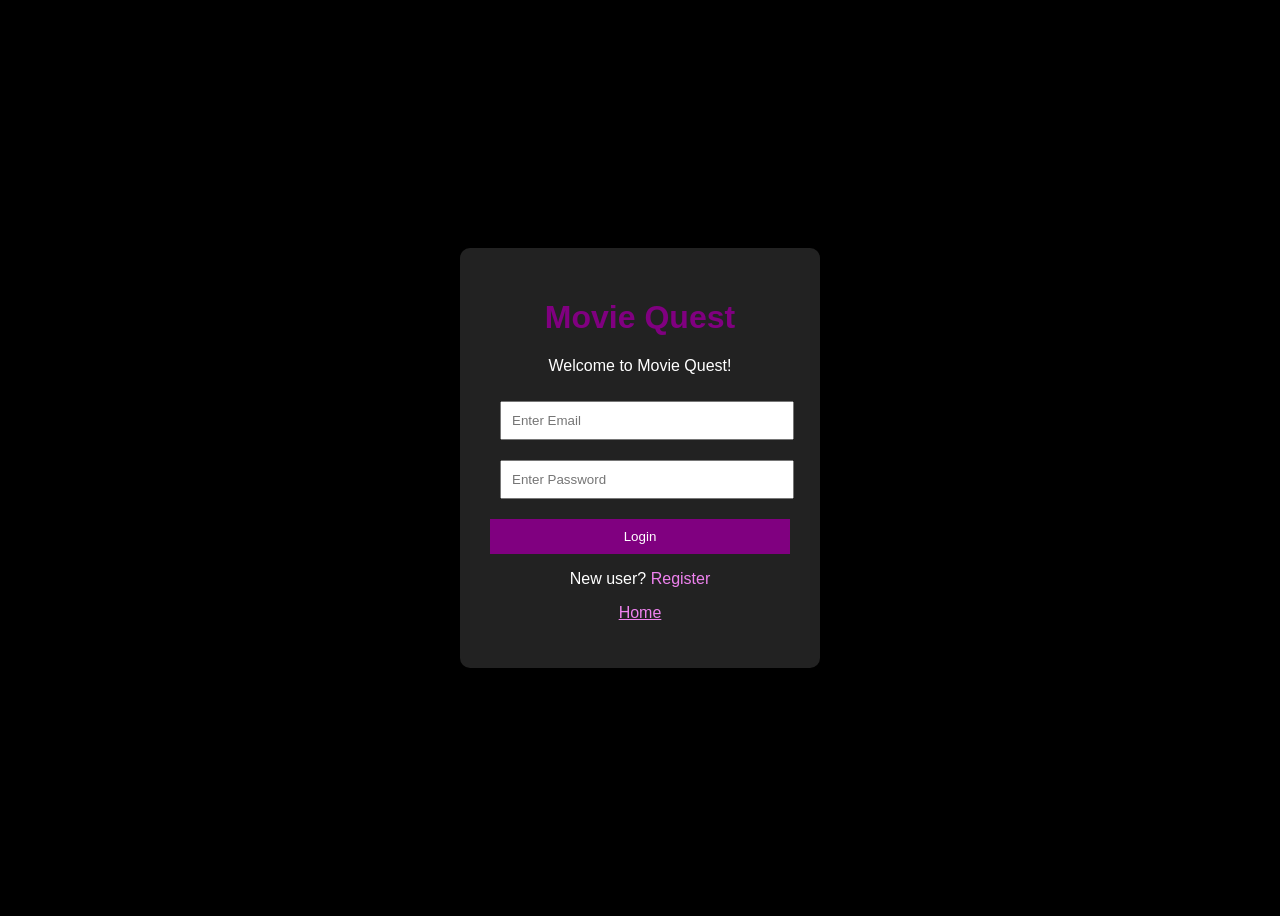
<file: index.html>
<!DOCTYPE html>
<html>
<head>
    <title>Movie Quest</title>

    <style>
        body {
            background-color: black;
            font-family: Arial;
            display: flex;
            justify-content: center;
            align-items: center;
            height: 100vh;
        }

        .box {
            background-color: #222;
            color: white;
            padding: 30px;
            width:300px;
            text-align: center;
            border-radius: 10px;
        }

        h1 {
            color: purple;
        }

        input {
            width: 90%;
            padding: 10px;
            margin: 10px;
        }

        button {
            background-color: purple;
            color: white;
            padding: 10px;
            width: 100%;
            border: none;
            margin-top: 10px;
            cursor: pointer;
        }

        a {
            color: violet;
            cursor: pointer;
        }

        #register {
            display: none;
        }
    </style>
</head>

<body>

    <!-- LOGIN PAGE -->

    <div class="box" id="login">

        <h1>Movie Quest</h1>
        <p>Welcome to Movie Quest!</p>

        <form onsubmit="return login()">

            <input type="email" id="email"
            placeholder="Enter Email" required>

            <input type="password" id="password"
            placeholder="Enter Password" required>

            <button type="submit">Login</button>

        </form>

        <p>New user?
        <a onclick="showRegister()">Register</a></p>

        <p class="page-links">
            <a href="home.html">Home</a>
        </p>
    </div>


    <!-- REGISTRATION PAGE -->

    <div class="box" id="register">

        <h1>Registration</h1>

        <form onsubmit="return registration()">

            <input type="text" id="name"
            placeholder="Enter Name" required>

            <input type="email" id="newemail"
            placeholder="Enter Email" required>

            <input type="password" id="newpassword"
            placeholder="Enter Password" required>

            <input type="password" id="confirm"
            placeholder="Confirm Password" required>

            <button type="submit">Register</button>

        </form>

        <p>Already have an account?
        <a onclick="showLogin()">Login</a></p>

        <p class="page-links">
            <a href="home.html">Home</a>
        </p>
    </div>

    <script>

        // SHOW REGISTRATION PAGE

        function showRegister() {
            document.getElementById("login").style.display = "none";
            document.getElementById("register").style.display = "block";
        }


        // SHOW LOGIN PAGE

        function showLogin() {
            document.getElementById("register").style.display = "none";
            document.getElementById("login").style.display = "block";
        }


        // REGISTRATION FUNCTION

        function registration() {

            var name = document.getElementById("name").value;
            var email = document.getElementById("newemail").value;
            var password = document.getElementById("newpassword").value;
            var confirm = document.getElementById("confirm").value;

            if (password.length < 8) {
                alert("Password must contain 8 characters");
                return false;
            }

            if (password != confirm) {
                alert("Passwords do not match!");
                return false;
            }

            if (email == localStorage.getItem("email")) {
                alert("Email already registered!");
                return false;
            }

            localStorage.setItem("name", name);
            localStorage.setItem("email", email);
            localStorage.setItem("password", password);

            alert("Registration Successful!");

            showLogin();

            return false;
        }


        // LOGIN FUNCTION

        function login() {

            var email = document.getElementById("email").value;
            var password = document.getElementById("password").value;

            if (email == localStorage.getItem("email") &&
                password == localStorage.getItem("password")) {

                alert("Login Successful! Welcome " +
                localStorage.getItem("name"));

            } else {
                alert("Invalid Email or Password!");
            }

            return false;
        }

    </script>

</body>
</html>
</file>
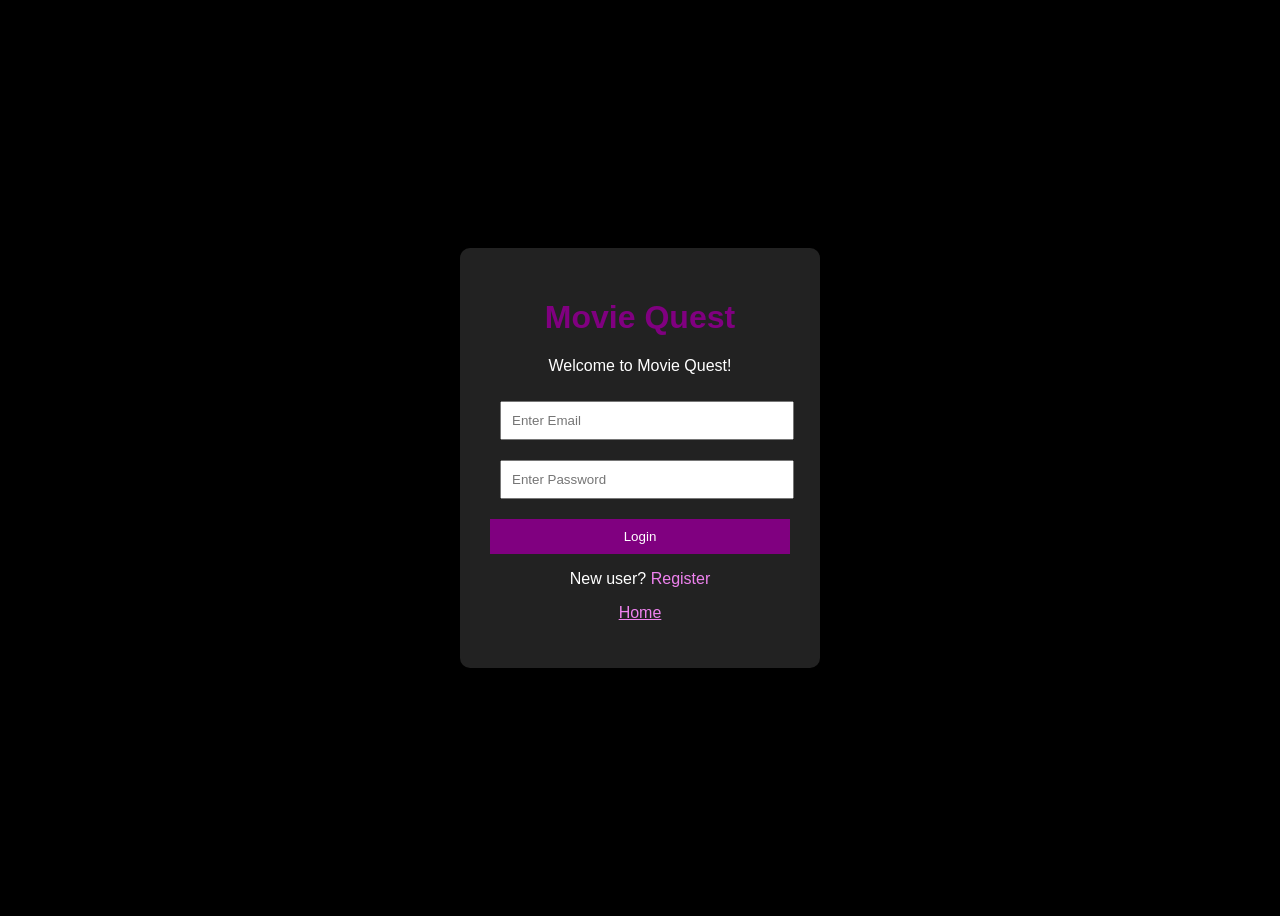
<file: indexlogin.html>
<!DOCTYPE html>
<html>
<head>
    <title>Movie Quest</title>

    <style>
        body {
            background-color: black;
            font-family: Arial;
            display: flex;
            justify-content: center;
            align-items: center;
            height: 100vh;
        }

        .box {
            background-color: #222;
            color: white;
            padding: 30px;
            width:300px;
            text-align: center;
            border-radius: 10px;
        }

        h1 {
            color: purple;
        }

        input {
            width: 90%;
            padding: 10px;
            margin: 10px;
        }

        button {
            background-color: purple;
            color: white;
            padding: 10px;
            width: 100%;
            border: none;
            margin-top: 10px;
            cursor: pointer;
        }

        a {
            color: violet;
            cursor: pointer;
        }

        #register {
            display: none;
        }
    </style>
</head>

<body>

    <!-- LOGIN PAGE -->

    <div class="box" id="login">

        <h1>Movie Quest</h1>
        <p>Welcome to Movie Quest!</p>

        <form onsubmit="return login()">

            <input type="email" id="email"
            placeholder="Enter Email" required>

            <input type="password" id="password"
            placeholder="Enter Password" required>

            <button type="submit">Login</button>

        </form>

        <p>New user?
        <a onclick="showRegister()">Register</a></p>

        <p class="page-links">
            <a href="index.html">Home</a>
        </p>
    </div>


    <!-- REGISTRATION PAGE -->

    <div class="box" id="register">

        <h1>Registration</h1>

        <form onsubmit="return registration()">

            <input type="text" id="name"
            placeholder="Enter Name" required>

            <input type="email" id="newemail"
            placeholder="Enter Email" required>

            <input type="password" id="newpassword"
            placeholder="Enter Password" required>

            <input type="password" id="confirm"
            placeholder="Confirm Password" required>

            <button type="submit">Register</button>

        </form>

        <p>Already have an account?
        <a onclick="showLogin()">Login</a></p>

        <p class="page-links">
            <a href="index.html">Home</a>
        </p>
    </div>

    <script>

        // SHOW REGISTRATION PAGE

        function showRegister() {
            document.getElementById("login").style.display = "none";
            document.getElementById("register").style.display = "block";
        }


        // SHOW LOGIN PAGE

        function showLogin() {
            document.getElementById("register").style.display = "none";
            document.getElementById("login").style.display = "block";
        }


        // REGISTRATION FUNCTION

        function registration() {

            var name = document.getElementById("name").value;
            var email = document.getElementById("newemail").value;
            var password = document.getElementById("newpassword").value;
            var confirm = document.getElementById("confirm").value;

            if (password.length < 8) {
                alert("Password must contain 8 characters");
                return false;
            }

            if (password != confirm) {
                alert("Passwords do not match!");
                return false;
            }

            if (email == localStorage.getItem("email")) {
                alert("Email already registered!");
                return false;
            }

            localStorage.setItem("name", name);
            localStorage.setItem("email", email);
            localStorage.setItem("password", password);

            alert("Registration Successful!");

            showLogin();

            return false;
        }


        // LOGIN FUNCTION

        function login() {

            var email = document.getElementById("email").value;
            var password = document.getElementById("password").value;

            if (email == localStorage.getItem("email") &&
                password == localStorage.getItem("password")) {

                alert("Login Successful! Welcome " +
                localStorage.getItem("name"));

            } else {
                alert("Invalid Email or Password!");
            }

            return false;
        }

    </script>

</body>
</html>
</file>
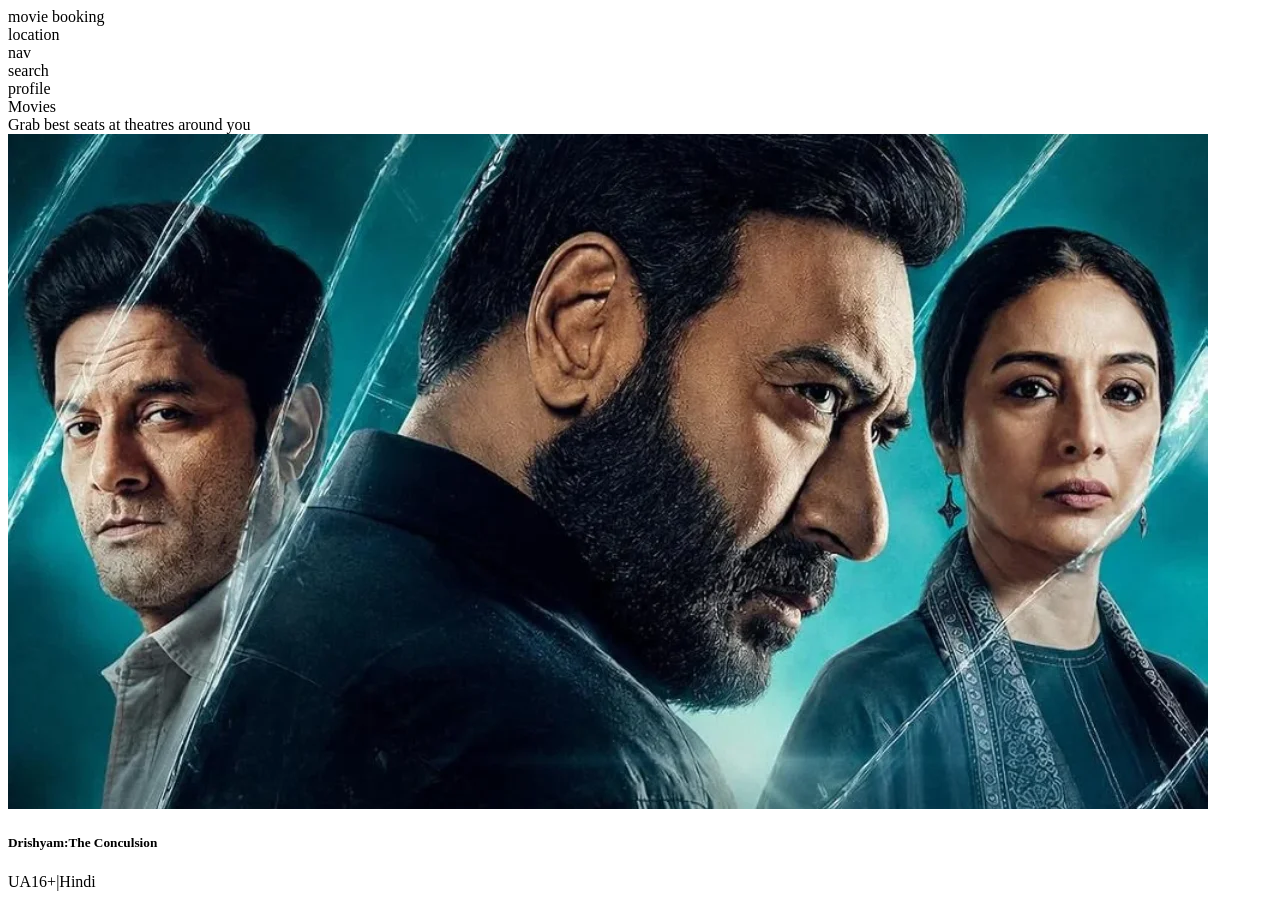
<file: mainpage.html>
<!DOCTYPE html>
<html lang="en">
<head>
    <meta charset="UTF-8">
    <meta name="viewport" content="width=device-width, initial-scale=1.0">
    <title>movie booking</title>
</head>
<body>
     <div id="header">
       <div>movie booking</div>
       <div>location</div>
       <div>nav</div>
       <div>search</div>
       <div>profile</div> 
     </div>
     <div>
        <div>Movies</div>
        <div>Grab best seats at theatres around you</div>
        <img src="drishyam-3.webp">
        <div>
            <h5>Drishyam:The Conculsion</h5>
            <span>UA16+|Hindi</span>
        </div>
     </div>
</body>
</html>
</file>
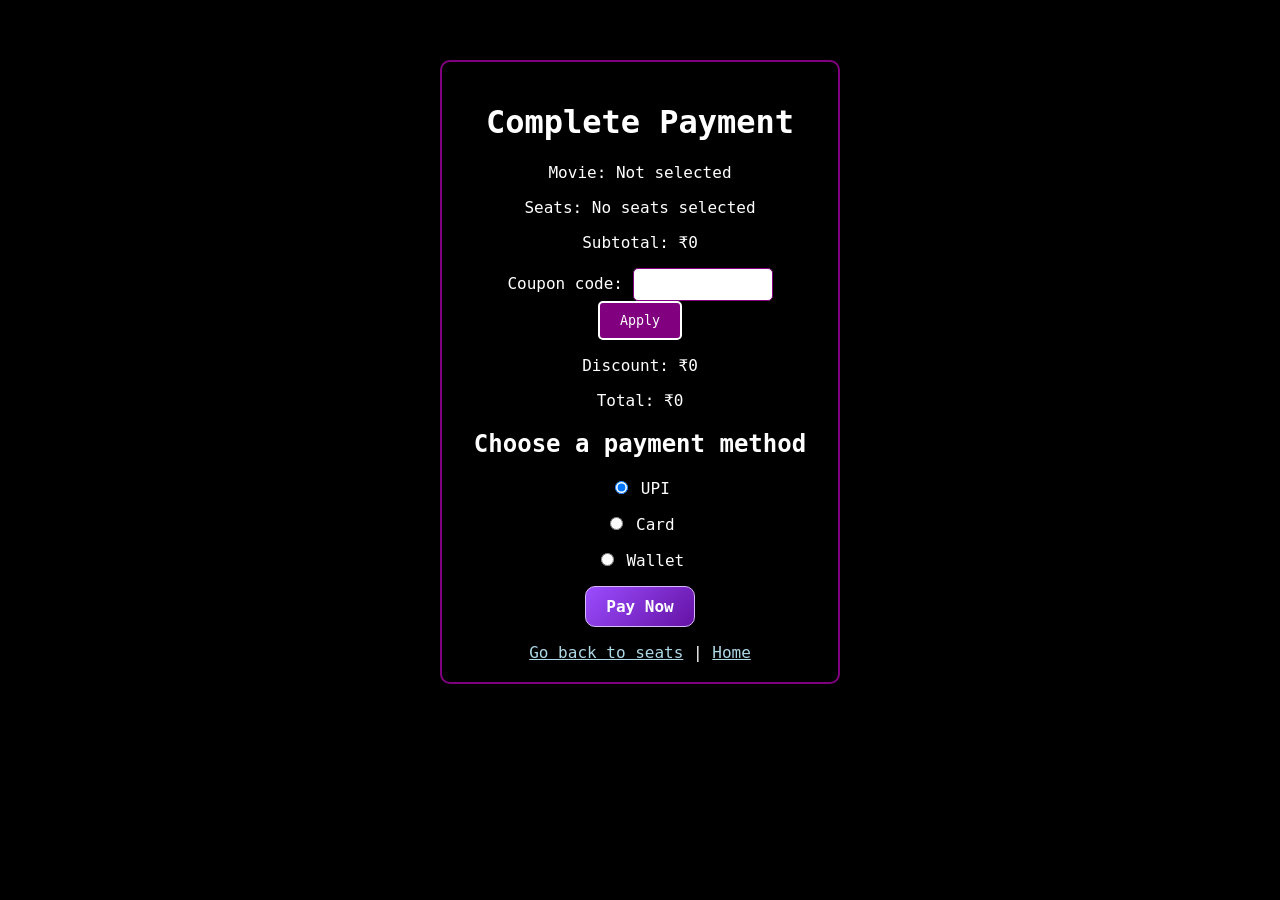
<file: payment.html>
<!DOCTYPE html>
<html>
<head>
  <title>Payment</title>
  <meta name="viewport" content="width=device-width, initial-scale=1">
  <link rel="stylesheet" href="payment.css">
  <style>
    .pay-now-button {
      display: inline-flex;
      align-items: center;
      justify-content: center;
      padding: 10px 20px;
      border: 1px solid #d9b8ff;
      border-radius: 10px;
      background: linear-gradient(135deg, #9b4dff, #6412a3);
      color: white;
      font-family: "Space Mono", monospace;
      font-size: 16px;
      font-weight: bold;
      line-height: 1.2;
      cursor: pointer;
      transition: transform 0.18s ease, box-shadow 0.18s ease;
    }

    .pay-now-button:hover {
      transform: translateY(-2px);
      box-shadow: 0 6px 16px rgba(155, 77, 255, 0.45);
    }

    .pay-now-button:focus-visible {
      outline: 3px solid lightblue;
      outline-offset: 3px;
    }
  </style>
</head>
<body>
  <div class="payment-box">
    <h1>Complete Payment</h1>

    <p>Movie: <span id="movie">Not selected</span></p>
    <p>Seats: <span id="seats">No seats selected</span></p>
    <p>Subtotal: <span id="subtotal">₹0</span></p>

    <p>
      <label for="coupon-code">Coupon code:</label>
      <input id="coupon-code" type="text" autocomplete="off">
      <button type="button" onclick="applyCoupon()">Apply</button>
    </p>
    <p id="coupon-message"></p>
    <p>Discount: <span id="discount">₹0</span></p>
    <p>Total: <span id="total">₹0</span></p>

    <h2>Choose a payment method</h2>
    <p><label><input type="radio" name="method" value="UPI" checked> UPI</label></p>
    <p><label><input type="radio" name="method" value="Card"> Card</label></p>
    <p><label><input type="radio" name="method" value="Wallet"> Wallet</label></p>

    <button class="pay-now-button" onclick="completePayment()">Pay Now</button>
    <p id="message"></p>
    <a id="seats-link" href="seat.html">Go back to seats</a>
    <span> | </span>
    <a href="home.html">Home</a>
  </div>

  <script src="payment.js"></script>
</body>
</html>
</file>
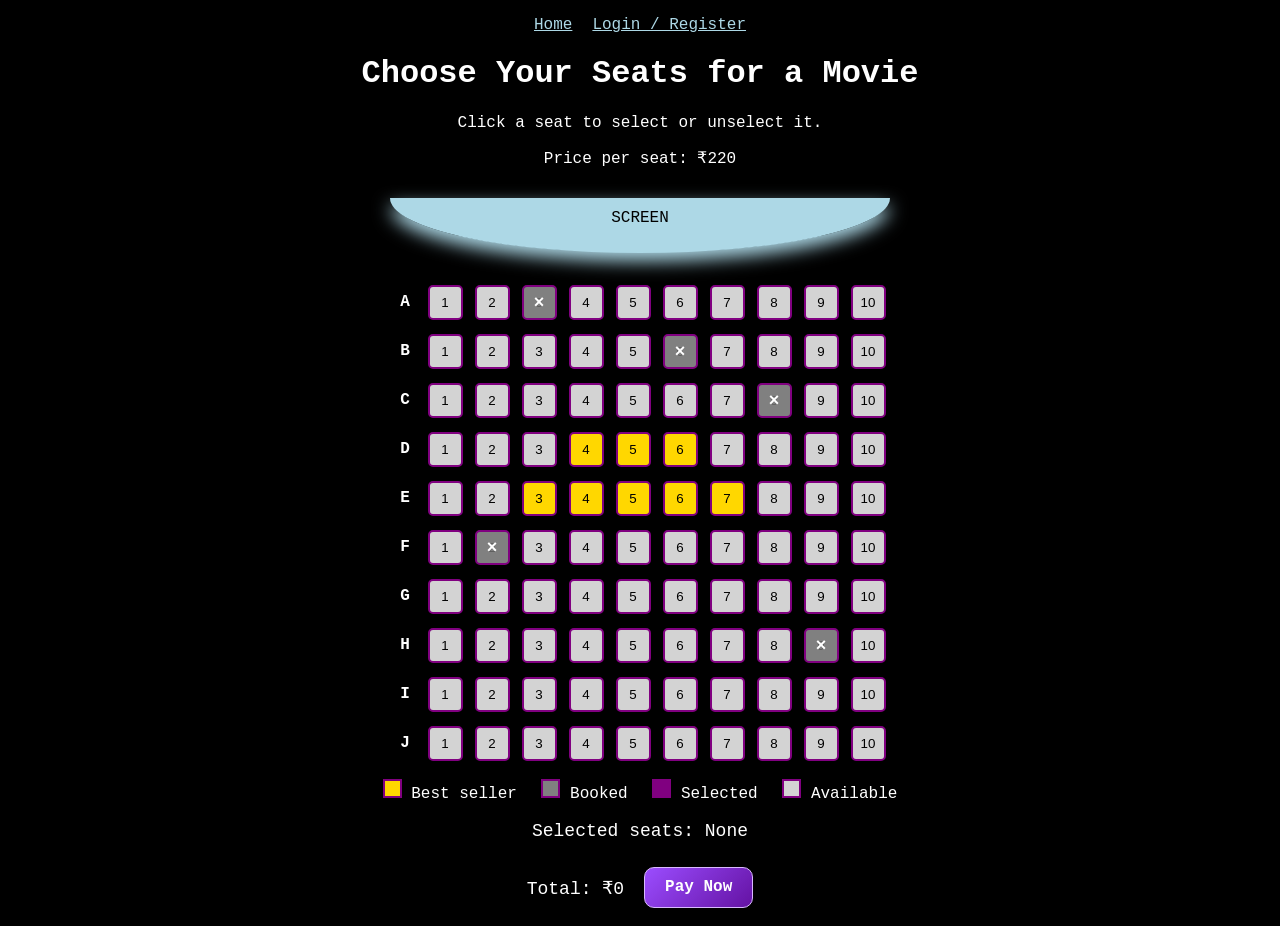
<file: seat.html>
<!DOCTYPE html>
<html>
<head>
  <title>Seat Selection</title>
  <link rel="stylesheet" href="style.css">
  <style>
    .pay-button {
      display: inline-flex;
      align-items: center;
      justify-content: center;
      padding: 10px 20px;
      border: 1px solid #d9b8ff;
      border-radius: 10px;
      background: linear-gradient(135deg, #9b4dff, #6412a3);
      color: white;
      font-family: "Space Mono", monospace;
      font-size: 16px;
      font-weight: bold;
      line-height: 1.2;
      cursor: pointer;
      transition: transform 0.18s ease, box-shadow 0.18s ease;
    }

    .pay-button:hover {
      transform: translateY(-2px);
      box-shadow: 0 6px 16px rgba(155, 77, 255, 0.45);
    }

    .pay-button:focus-visible {
      outline: 3px solid lightblue;
      outline-offset: 3px;
    }
  </style>
</head>
<body>
  <nav class="site-nav">
    <a href="home.html">Home</a>
    <a href="index.html">Login / Register</a>
  </nav>
  <h1>Choose Your Seats for <span id="movie-title">Movie</span></h1>
  <p>Click a seat to select or unselect it.</p>
  <p id="ticket-price">Price per seat: ₹220</p>

  <div class="screen">SCREEN</div>

  <div class="seat-row">
    <span class="row-label">A</span>
    <button class="seat" onclick="selectSeat(this)">1</button>
    <button class="seat" onclick="selectSeat(this)">2</button>
    <button class="seat booked" disabled>3</button>
    <button class="seat" onclick="selectSeat(this)">4</button>
    <button class="seat" onclick="selectSeat(this)">5</button>
    <button class="seat" onclick="selectSeat(this)">6</button>
    <button class="seat" onclick="selectSeat(this)">7</button>
    <button class="seat" onclick="selectSeat(this)">8</button>
    <button class="seat" onclick="selectSeat(this)">9</button>
    <button class="seat" onclick="selectSeat(this)">10</button>
  </div>
  <div class="seat-row">
    <span class="row-label">B</span>
    <button class="seat" onclick="selectSeat(this)">1</button>
    <button class="seat" onclick="selectSeat(this)">2</button>
    <button class="seat" onclick="selectSeat(this)">3</button>
    <button class="seat" onclick="selectSeat(this)">4</button>
    <button class="seat" onclick="selectSeat(this)">5</button>
    <button class="seat booked" disabled>6</button>
    <button class="seat" onclick="selectSeat(this)">7</button>
    <button class="seat" onclick="selectSeat(this)">8</button>
    <button class="seat" onclick="selectSeat(this)">9</button>
    <button class="seat" onclick="selectSeat(this)">10</button>

  </div>
   <div class="seat-row">
    <span class="row-label">C</span>
    <button class="seat" onclick="selectSeat(this)">1</button>
    <button class="seat" onclick="selectSeat(this)">2</button>
    <button class="seat" onclick="selectSeat(this)">3</button>
    <button class="seat" onclick="selectSeat(this)">4</button>
    <button class="seat" onclick="selectSeat(this)">5</button>
    <button class="seat" onclick="selectSeat(this)">6</button>
    <button class="seat" onclick="selectSeat(this)">7</button>
    <button class="seat booked" disabled>8</button>
    <button class="seat" onclick="selectSeat(this)">9</button>
    <button class="seat" onclick="selectSeat(this)">10</button>

  </div>
   <div class="seat-row">
    <span class="row-label">D</span>
    <button class="seat" onclick="selectSeat(this)">1</button>
    <button class="seat" onclick="selectSeat(this)">2</button>
     <button class="seat" onclick="selectSeat(this)">3</button>
     <button class="seat best-seller" onclick="selectSeat(this)">4</button>
     <button class="seat best-seller" onclick="selectSeat(this)">5</button>
     <button class="seat best-seller" onclick="selectSeat(this)">6</button>
    <button class="seat" onclick="selectSeat(this)">7</button>
    <button class="seat" onclick="selectSeat(this)">8</button>
    <button class="seat" onclick="selectSeat(this)">9</button>
    <button class="seat" onclick="selectSeat(this)">10</button>

  </div>
   <div class="seat-row">
    <span class="row-label">E</span>
    <button class="seat" onclick="selectSeat(this)">1</button>
     <button class="seat" onclick="selectSeat(this)">2</button>
     <button class="seat best-seller" onclick="selectSeat(this)">3</button>
     <button class="seat best-seller" onclick="selectSeat(this)">4</button>
     <button class="seat best-seller" onclick="selectSeat(this)">5</button>
     <button class="seat best-seller" onclick="selectSeat(this)">6</button>
     <button class="seat best-seller" onclick="selectSeat(this)">7</button>
    <button class="seat" onclick="selectSeat(this)">8</button>
    <button class="seat" onclick="selectSeat(this)">9</button>
    <button class="seat" onclick="selectSeat(this)">10</button>

  </div>
   <div class="seat-row">
    <span class="row-label">F</span>
    <button class="seat" onclick="selectSeat(this)">1</button>
     <button class="seat booked" disabled>2</button>
    <button class="seat" onclick="selectSeat(this)">3</button>
    <button class="seat" onclick="selectSeat(this)">4</button>
    <button class="seat" onclick="selectSeat(this)">5</button>
    <button class="seat" onclick="selectSeat(this)">6</button>
    <button class="seat" onclick="selectSeat(this)">7</button>
    <button class="seat" onclick="selectSeat(this)">8</button>
    <button class="seat" onclick="selectSeat(this)">9</button>
    <button class="seat" onclick="selectSeat(this)">10</button>

  </div>
   <div class="seat-row">
    <span class="row-label">G</span>
    <button class="seat" onclick="selectSeat(this)">1</button>
    <button class="seat" onclick="selectSeat(this)">2</button>
    <button class="seat" onclick="selectSeat(this)">3</button>
    <button class="seat" onclick="selectSeat(this)">4</button>
    <button class="seat" onclick="selectSeat(this)">5</button>
    <button class="seat" onclick="selectSeat(this)">6</button>
    <button class="seat" onclick="selectSeat(this)">7</button>
    <button class="seat" onclick="selectSeat(this)">8</button>
    <button class="seat" onclick="selectSeat(this)">9</button>
    <button class="seat" onclick="selectSeat(this)">10</button>

  </div>
   <div class="seat-row">
    <span class="row-label">H</span>
    <button class="seat" onclick="selectSeat(this)">1</button>
    <button class="seat" onclick="selectSeat(this)">2</button>
    <button class="seat" onclick="selectSeat(this)">3</button>
    <button class="seat" onclick="selectSeat(this)">4</button>
    <button class="seat" onclick="selectSeat(this)">5</button>
    <button class="seat" onclick="selectSeat(this)">6</button>
    <button class="seat" onclick="selectSeat(this)">7</button>
    <button class="seat" onclick="selectSeat(this)">8</button>
    <button class="seat booked" disabled>9</button>
    <button class="seat" onclick="selectSeat(this)">10</button>

  </div>
   <div class="seat-row">
    <span class="row-label">I</span>
    <button class="seat" onclick="selectSeat(this)">1</button>
    <button class="seat" onclick="selectSeat(this)">2</button>
    <button class="seat" onclick="selectSeat(this)">3</button>
    <button class="seat" onclick="selectSeat(this)">4</button>
    <button class="seat" onclick="selectSeat(this)">5</button>
    <button class="seat" onclick="selectSeat(this)">6</button>
    <button class="seat" onclick="selectSeat(this)">7</button>
    <button class="seat" onclick="selectSeat(this)">8</button>
    <button class="seat" onclick="selectSeat(this)">9</button>
    <button class="seat" onclick="selectSeat(this)">10</button>

  </div>
   <div class="seat-row">
    <span class="row-label">J</span>
    <button class="seat" onclick="selectSeat(this)">1</button>
    <button class="seat" onclick="selectSeat(this)">2</button>
    <button class="seat" onclick="selectSeat(this)">3</button>
    <button class="seat" onclick="selectSeat(this)">4</button>
    <button class="seat" onclick="selectSeat(this)">5</button>
    <button class="seat" onclick="selectSeat(this)">6</button>
    <button class="seat" onclick="selectSeat(this)">7</button>
    <button class="seat" onclick="selectSeat(this)">8</button>
    <button class="seat" onclick="selectSeat(this)">9</button>
    <button class="seat" onclick="selectSeat(this)">10</button>

  </div>

  <p>
    <span class="best-seller-mark"></span> Best seller
    <span class="booked-mark"></span> Booked
    <span class="selected-mark"></span> Selected
    <span class="available-mark"></span> Available
  </p>
  <p id="result">Selected seats: None</p>
  <div class="payment-row">
    <p id="price">Total: ₹0</p>
    <button class="pay-button" onclick="payNow()">Pay Now</button>
  </div>

  <script src="script.js"></script>
</body>
</html>
</file>
<file: payment.css>
body {
  font-family: "Space Mono", monospace;
  background-color: black;
  color: white;
  text-align: center;
}

.payment-box {
  box-sizing: border-box;
  width: 400px;
  margin: 60px auto;
  padding: 20px;
  border: 2px solid purple;
  border-radius: 10px;
}

.note {
  color: lightblue;
}

button {
  padding: 10px 20px;
  background-color: purple;
  color: white;
  border: 2px solid white;
  border-radius: 5px;
  font-family: "Space Mono", monospace;
  cursor: pointer;
}

input[type="text"] {
  box-sizing: border-box;
  width: 140px;
  padding: 8px;
  border: 1px solid purple;
  border-radius: 5px;
}

a {
  color: lightblue;
}

@media (max-width: 500px) {
  .payment-box {
    width: 90%;
  }
}
</file>
<file: style.css>
body {
  font-family: "Space Mono", monospace;
  text-align: center;
  background-color: black;
  color: white;
}

.site-nav {
  display: flex;
  justify-content: center;
  gap: 20px;
  margin: 16px auto;
}

.site-nav a {
  color: lightblue;
}

.screen {
  width: 80%;
  max-width: 500px;
  height: 55px;
  margin: 30px auto;
  background-color: lightblue;
  color: black;
  line-height: 40px;
  border-radius: 0 0 50% 50% / 0 0 100% 100%;
  box-shadow: 0 8px 18px lightblue;
}

.seat-row {
  display: flex;
  justify-content: center;
  align-items: center;
  gap: 8px;
  margin: 10px auto;
  max-width: 500px;
}

.row-label {
  width: 25px;
  font-weight: bold;
}

.seat {
  width: 35px;
  height: 35px;
  margin: 2px;
  background-color: lightgray;
  border: 2px solid purple;
  border-radius: 5px;
  cursor: pointer;
  transition: transform 0.15s ease, box-shadow 0.15s ease;
}

.seat:not(.booked):hover {
  transform: translateY(-2px) scale(1.08);
  box-shadow: 0 0 10px lightblue;
}

.seat.selected {
  background-color: purple;
}

.seat.best-seller {
  background-color: gold;
}

.seat.best-seller.selected {
  background-color: purple;
}

.seat.booked {
  position: relative;
  background-color: gray;
  cursor: not-allowed;
  opacity: 1;
}

.seat.booked::after {
  content: "×";
  position: absolute;
  top: 0;
  left: 0;
  width: 100%;
  height: 100%;
  display: flex;
  align-items: center;
  justify-content: center;
  color: white;
  font-size: 18px;
  font-weight: bold;
}

.best-seller-mark {
  display: inline-block;
  width: 15px;
  height: 15px;
  background-color: gold;
  border: 2px solid purple;
}

.booked-mark {
  display: inline-block;
  width: 15px;
  height: 15px;
  margin-left: 15px;
  background-color: gray;
  border: 2px solid purple;
}

.selected-mark {
  display: inline-block;
  width: 15px;
  height: 15px;
  margin-left: 15px;
  background-color: purple;
  border: 2px solid purple;
}

.available-mark {
  display: inline-block;
  width: 15px;
  height: 15px;
  margin-left: 15px;
  background-color: lightgray;
  border: 2px solid purple;
}


#result,
#price {
  font-size: 18px;
}

.payment-row {
  display: flex;
  justify-content: center;
  align-items: center;
  gap: 20px;
}
</file>
